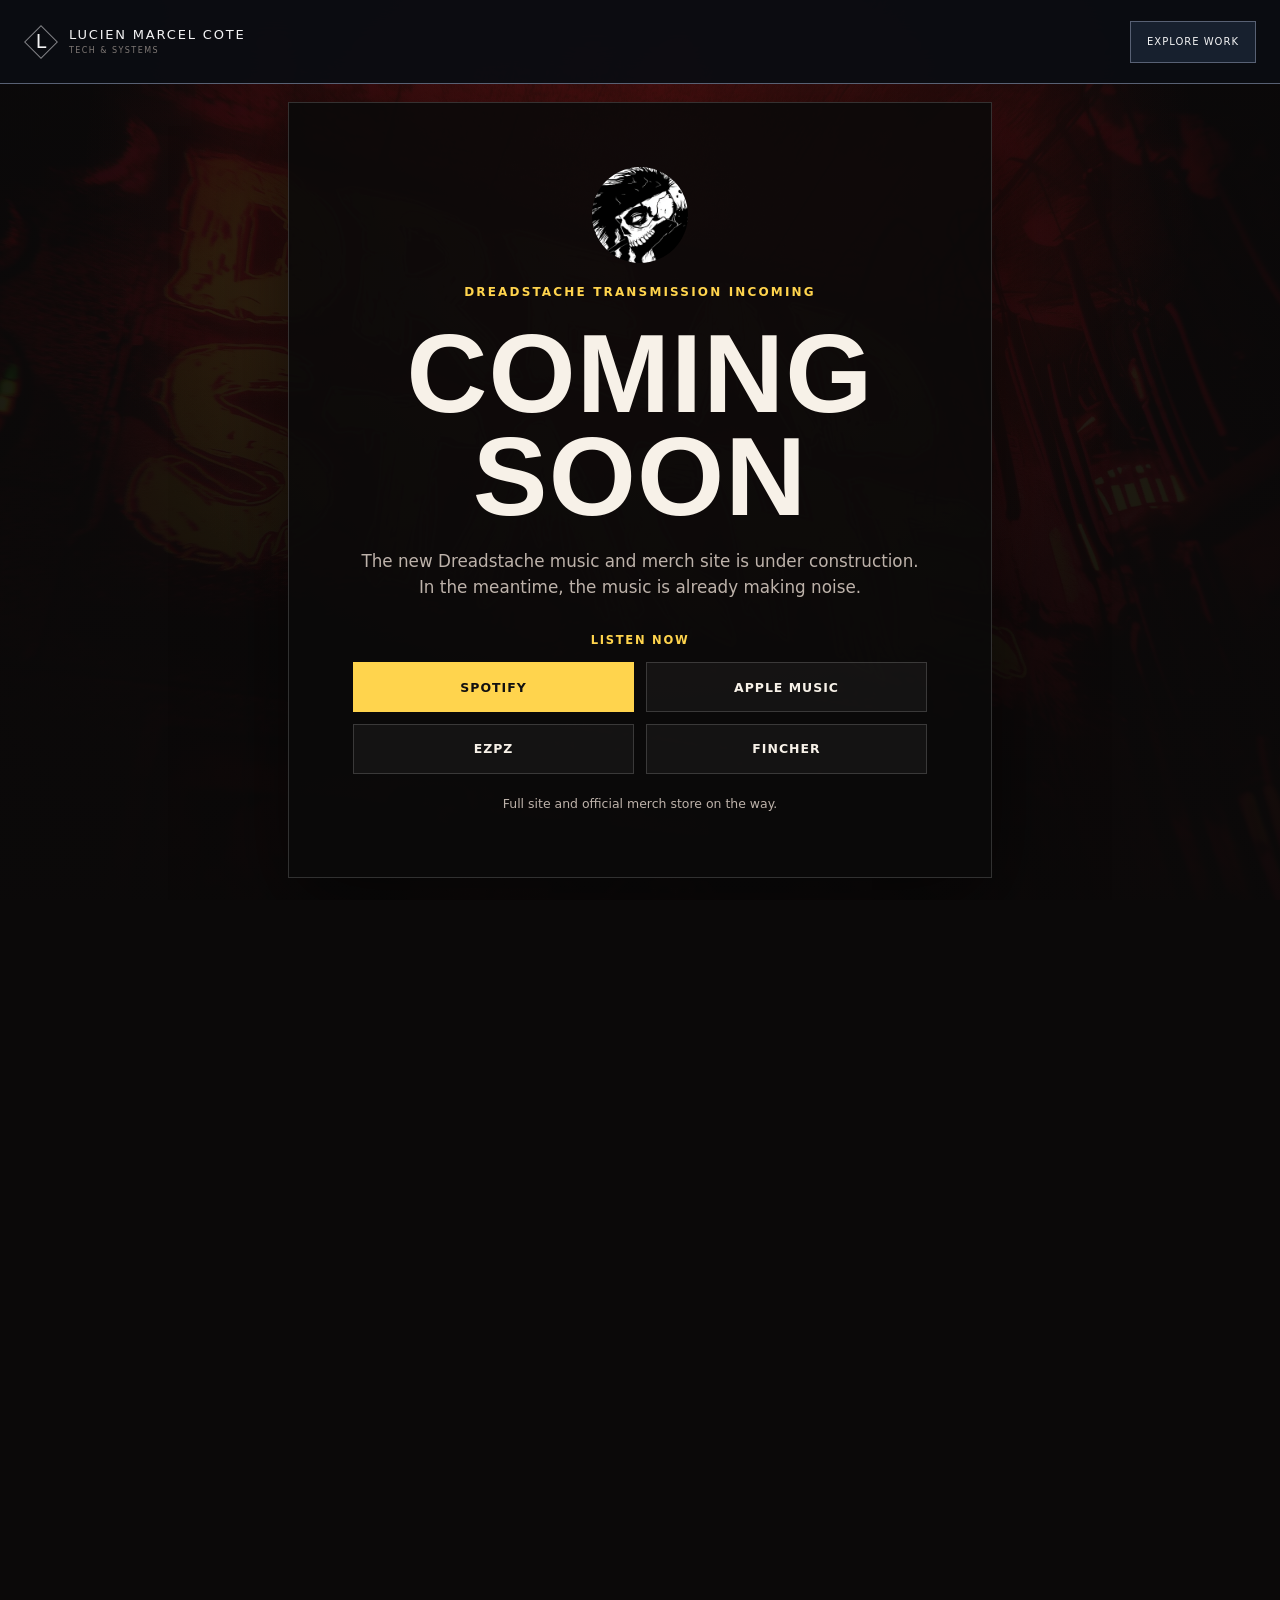
<file: index.html>
<!doctype html>
<html lang="en">
<head>
  <meta charset="utf-8">
  <meta name="viewport" content="width=device-width, initial-scale=1">
  <meta name="description" content="Dreadstache music, releases, and the future home of official merch. The new site is under construction.">
  <meta name="author" content="Lucien Marcel Coté">
  <meta name="theme-color" content="#0b0909">
  <link rel="canonical" href="https://music.luccote.com/">
  <meta property="og:type" content="website">
  <meta property="og:site_name" content="Dreadstache">
  <meta property="og:title" content="Dreadstache | New Transmission Incoming">
  <meta property="og:description" content="Listen now. The full Dreadstache site and official merch store are coming soon.">
  <meta property="og:url" content="https://music.luccote.com/">
  <meta property="og:image" content="https://music.luccote.com/assets/images/dreadstache-hero.png">
  <meta property="og:image:alt" content="Black-and-white Dreadstache skull illustration">
  <meta name="twitter:card" content="summary_large_image">
  <meta name="twitter:title" content="Dreadstache | New Transmission Incoming">
  <meta name="twitter:description" content="Music is live. The full site and official merch store are coming soon.">
  <meta name="twitter:image" content="https://music.luccote.com/assets/images/dreadstache-hero.png">
  <title>Dreadstache | Music & Merch Coming Soon</title>
  <link rel="stylesheet" href="styles.css?v=identity-4">
<script defer src="/explore-menu.js?v=identity-4"></script>
</head>
<body class="site-under-construction">
  <a class="skip-link" href="#main">Skip to content</a>

  <div class="coming-soon-overlay" role="dialog" aria-modal="true" aria-labelledby="coming-soon-title" aria-describedby="coming-soon-description">
    <div class="coming-soon-card">
      <img class="coming-soon-mark" src="assets/images/dreadstache-mark.webp" width="96" height="96" alt="">
      <p class="eyebrow">Dreadstache transmission incoming</p>
      <h1 id="coming-soon-title">Coming Soon</h1>
      <p id="coming-soon-description" class="coming-soon-copy">The new Dreadstache music and merch site is under construction. In the meantime, the music is already making noise.</p>
      <p class="coming-soon-prompt">Listen now</p>
      <div class="coming-soon-links" aria-label="Listen to Dreadstache">
        <a class="button primary" href="https://open.spotify.com/search/Dreadstache">Spotify</a>
        <a class="button secondary" href="https://music.apple.com/us/artist/dreadstache/1808518197">Apple Music</a>
        <a class="button secondary" href="https://music.apple.com/us/album/ezpz/1838562282?i=1838562287">Ezpz</a>
        <a class="button secondary" href="https://music.apple.com/us/album/fincher/1838877099?i=1838877100">Fincher</a>
      </div>
      <p class="coming-soon-note">Full site and official merch store on the way.</p>
    </div>
  </div>

  <header class="site-header">
    <div class="brand"><span class="brandmark" aria-hidden="true">L</span><span class="identity-copy"><strong>LUCIEN MARCEL COTE</strong><small>MUSIC / SOUND</small></span></div>
    <nav aria-label="Primary navigation">
      <a href="#listen">Listen</a>
      <a href="#merch">Merch</a>
      <a href="#connect">Connect</a>
      <a href="https://www.luccote.com/">Luc Cote</a>
    </nav>
  </header>

  <main id="main">
    <section id="top" class="hero">
      <div class="hero-art" role="img" aria-label="Dreadstache skull artwork"></div>
      <div class="hero-copy">
        <p class="eyebrow">Transmission in progress</p>
        <h1>Dreadstache is rebuilding the signal.</h1>
        <p class="lede">The music is live. A new home for releases, visual experiments, production notes, and official merchandise is under construction.</p>
        <div class="actions">
          <a class="button primary" href="#listen">Listen now</a>
          <a class="button secondary" href="#merch">Merch incoming</a>
        </div>
        <p class="status"><span aria-hidden="true"></span> New site online. Full archive and shop coming soon.</p>
      </div>
    </section>

    <section id="listen" class="section listen-section">
      <div>
        <p class="eyebrow">Available now</p>
        <h2>Find the current releases.</h2>
        <p class="section-copy">Start with <em>Ezpz</em> and <em>Fincher</em>. More direct platform links will join the signal as each official artist page is verified.</p>
      </div>
      <div class="link-grid">
        <a class="platform-card" href="https://open.spotify.com/search/Dreadstache">
          <span>Stream</span><strong>Spotify</strong><small>Find Dreadstache →</small>
        </a>
        <a class="platform-card" href="https://music.apple.com/us/artist/dreadstache/1808518197">
          <span>Listen</span><strong>Apple Music</strong><small>Dreadstache artist page →</small>
        </a>
        <a class="platform-card" href="https://music.apple.com/us/album/ezpz/1838562282?i=1838562287">
          <span>Featured release</span><strong>Ezpz</strong><small>Listen on Apple Music →</small>
        </a>
        <a class="platform-card" href="https://music.apple.com/us/album/fincher/1838877099?i=1838877100">
          <span>Featured release</span><strong>Fincher</strong><small>Listen on Apple Music →</small>
        </a>
      </div>
    </section>

    <section id="merch" class="merch-section">
      <div class="merch-copy">
        <p class="eyebrow">Wear the noise</p>
        <h2>Official merch is coming soon.</h2>
        <p>Artwork, apparel, limited drops, and strange objects from the Dreadstache laboratory are being assembled now.</p>
        <span class="coming-soon">Shop signal pending</span>
      </div>
    </section>

    <section id="connect" class="section connect-section">
      <div>
        <p class="eyebrow">Stay connected</p>
        <h2>Follow the work between releases.</h2>
      </div>
      <div class="connect-links">
        <a href="https://bsky.app/profile/dreadstache.bsky.social"><strong>Bluesky</strong><span>@dreadstache.bsky.social</span></a>
        <a href="https://github.com/dreadstache"><strong>GitHub</strong><span>Sites, tools, and experiments</span></a>
        <a href="https://www.luccote.com/"><strong>Luc Cote</strong><span>Multidisciplinary portfolio</span></a>
        <a href="https://games.luccote.com/"><strong>Games, Film & 3D</strong><span>Interactive portfolio</span></a>
      </div>
    </section>
  </main>

  <footer>
    <img src="assets/images/dreadstache-mark.webp" alt="Dreadstache skull mark" width="72" height="72">
    <p><strong>Dreadstache</strong><span>Music for machines with scars.</span></p>
    <small>© <span id="year">2026</span> Dreadstache. Built inside the Luc Cote creative ecosystem.</small>
  </footer>
  <script>document.querySelector("#year").textContent = new Date().getFullYear();</script>
</body>
</html>
</file>
<file: styles.css>
:root {
  --bg: #0b0909;
  --panel: #151010;
  --paper: #f2eee7;
  --ink: #111010;
  --text: #f7f1e8;
  --muted: #bdb2aa;
  --red: #ef291f;
  --yellow: #ffd44d;
  --line: rgba(255,255,255,.16);
  --max: 1180px;
}

* { box-sizing: border-box; }
html { scroll-behavior: smooth; }
body { margin: 0; color: var(--text); background: var(--bg); font-family: Inter, ui-sans-serif, system-ui, -apple-system, BlinkMacSystemFont, "Segoe UI", sans-serif; line-height: 1.55; }
.site-under-construction { overflow: hidden; }
.site-under-construction > :not(.coming-soon-overlay) { visibility: hidden; }
a { color: inherit; }
.skip-link { position: fixed; top: -6rem; left: 1rem; z-index: 100; padding: .8rem 1rem; color: var(--ink); background: var(--paper); }
.skip-link:focus { top: 1rem; }

.coming-soon-overlay {
  position: fixed;
  inset: 0;
  z-index: 90;
  display: grid;
  place-items: center;
  overflow-y: auto;
  padding: 1.25rem;
  background:
    radial-gradient(circle at 50% 20%, rgba(239,41,31,.2), transparent 35rem),
    linear-gradient(rgba(11,9,9,.88), rgba(11,9,9,.97)),
    url("assets/images/dreadstache-backdrop.webp") center / cover no-repeat;
}
.coming-soon-card {
  width: min(44rem, 100%);
  padding: clamp(1.75rem, 5vw, 4rem);
  text-align: center;
  border: 1px solid var(--line);
  background: rgba(11,9,9,.9);
  box-shadow: 0 1.5rem 5rem rgba(0,0,0,.55);
}
.coming-soon-mark { display: block; margin: 0 auto 1.25rem; border-radius: 50%; object-fit: cover; }
.coming-soon-card .eyebrow { margin-bottom: 1.25rem; }
.coming-soon-card h1 { max-width: none; font-size: clamp(3.8rem, 11vw, 7rem); }
.coming-soon-copy { max-width: 37rem; margin: 1.25rem auto 0; color: var(--muted); font-size: 1.05rem; }
.coming-soon-prompt { margin: 2rem 0 .8rem; color: var(--yellow); text-transform: uppercase; letter-spacing: .15em; font-size: .72rem; font-weight: 900; }
.coming-soon-links { display: grid; grid-template-columns: repeat(2, minmax(0, 1fr)); gap: .75rem; }
.coming-soon-links .button { width: 100%; }
.coming-soon-note { margin: 1.25rem 0 0; color: var(--muted); font-size: .78rem; }

.site-header { position: sticky; top: 0; left: 0; right: 0; z-index: 50; background: rgba(11,9,9,.94); backdrop-filter: blur(18px); display: flex; align-items: center; justify-content: space-between; gap: 2rem; width: 100%; margin: 0; padding: 1.2rem max(1.25rem, calc((100vw - var(--max))/2)); border-bottom: 1px solid var(--line); }
.brand { display: flex; align-items: center; gap: .75rem; text-decoration: none; text-transform: uppercase; letter-spacing: .08em; }
.brand img { border-radius: 50%; object-fit: cover; }
.brand strong, .brand small { display: block; }
.brand small { color: var(--muted); font-size: .62rem; }
.site-header > nav { display: flex; gap: 1.15rem; align-items: center; }
.site-header > nav a { color: var(--muted); font-size: .86rem; font-weight: 750; text-decoration: none; }
.site-header > nav a:hover, .site-header > nav a:focus-visible { color: var(--yellow); }

.hero { position: relative; min-height: 100svh; display: grid; grid-template-columns: minmax(0, 1.1fr) minmax(25rem, .9fr); align-items: stretch; overflow: hidden; }
.hero::after { content: ""; position: absolute; inset: 0; pointer-events: none; background: linear-gradient(90deg, transparent 35%, rgba(11,9,9,.15) 55%, var(--bg) 82%); }
.hero-art { min-height: 44rem; background: #000 url("assets/images/dreadstache-hero.webp") center / cover no-repeat; filter: contrast(1.05); }
.hero-copy { position: relative; z-index: 2; display: flex; flex-direction: column; justify-content: center; padding: 8rem max(1.25rem, calc((100vw - var(--max))/2)) 4rem 4rem; }
.eyebrow { margin: 0 0 1rem; color: var(--yellow); text-transform: uppercase; letter-spacing: .18em; font-size: .75rem; font-weight: 900; }
h1, h2 { margin: 0; font-family: Impact, Haettenschweiler, "Arial Narrow Bold", sans-serif; text-transform: uppercase; line-height: .92; letter-spacing: .01em; }
h1 { max-width: 9ch; font-size: clamp(4rem, 7vw, 7.8rem); }
h2 { max-width: 12ch; font-size: clamp(3rem, 6vw, 6rem); }
.lede, .section-copy { max-width: 56ch; color: var(--muted); font-size: 1.08rem; }
.actions { display: flex; flex-wrap: wrap; gap: .8rem; margin: 1.8rem 0; }
.button { display: inline-flex; min-height: 3.1rem; align-items: center; justify-content: center; padding: .75rem 1.15rem; border: 1px solid var(--line); text-decoration: none; text-transform: uppercase; letter-spacing: .08em; font-size: .78rem; font-weight: 900; }
.button.primary { color: var(--ink); background: var(--yellow); border-color: var(--yellow); }
.button.secondary { background: rgba(255,255,255,.04); }
.status { display: flex; gap: .6rem; align-items: center; color: var(--muted); font-size: .82rem; }
.status span { width: .65rem; height: .65rem; border-radius: 50%; background: var(--red); box-shadow: 0 0 18px var(--red); animation: pulse 2s ease-in-out infinite; }
@keyframes pulse { 50% { opacity: .4; transform: scale(.78); } }

.section { width: min(var(--max), calc(100% - 2.5rem)); margin: auto; padding: 7rem 0; }
.listen-section { display: grid; grid-template-columns: .85fr 1.15fr; gap: 5rem; align-items: start; }
.link-grid { display: grid; grid-template-columns: repeat(2, minmax(0, 1fr)); gap: 1rem; }
.platform-card { display: grid; min-height: 12rem; align-content: end; padding: 1.4rem; border: 1px solid var(--line); background: linear-gradient(145deg, rgba(239,41,31,.08), transparent 60%), var(--panel); text-decoration: none; transition: transform .2s ease, border-color .2s ease; }
.platform-card:hover, .platform-card:focus-visible { transform: translateY(-4px); border-color: var(--yellow); }
.platform-card span { color: var(--red); text-transform: uppercase; letter-spacing: .14em; font-size: .65rem; font-weight: 900; }
.platform-card strong { margin: .35rem 0; font-size: 1.45rem; }
.platform-card small { color: var(--muted); }

.merch-section { position: relative; display: grid; min-height: 38rem; place-items: center; overflow: hidden; padding: 5rem 1.25rem; background: linear-gradient(rgba(120,0,0,.28), rgba(11,9,9,.86)), url("assets/images/dreadstache-backdrop.webp") center / cover no-repeat; background-attachment: fixed; }
.merch-section::before { content: ""; position: absolute; inset: 0; border-block: 1px solid var(--line); }
.merch-copy { position: relative; max-width: 760px; padding: clamp(2rem, 5vw, 5rem); text-align: center; background: rgba(11,9,9,.82); border: 1px solid var(--line); backdrop-filter: blur(8px); }
.merch-copy h2 { max-width: none; }
.merch-copy p:not(.eyebrow) { color: var(--muted); }
.coming-soon { display: inline-block; margin-top: 1.5rem; padding: .55rem .75rem; color: var(--yellow); border: 1px solid var(--yellow); text-transform: uppercase; letter-spacing: .12em; font-size: .72rem; font-weight: 900; }

.connect-section { display: grid; grid-template-columns: .85fr 1.15fr; gap: 5rem; }
.connect-links { display: grid; border-top: 1px solid var(--line); }
.connect-links a { display: flex; justify-content: space-between; gap: 1.5rem; padding: 1.15rem 0; border-bottom: 1px solid var(--line); text-decoration: none; }
.connect-links a:hover strong { color: var(--yellow); }
.connect-links span { color: var(--muted); text-align: right; }

footer { display: grid; grid-template-columns: auto 1fr auto; align-items: center; gap: 1rem; padding: 2rem max(1.25rem, calc((100vw - var(--max))/2)); border-top: 1px solid var(--line); }
footer img { border-radius: 50%; object-fit: cover; }
footer p { margin: 0; }
footer p strong, footer p span { display: block; }
footer p span, footer small { color: var(--muted); }

@media (max-width: 850px) {
  .site-header { flex-wrap: wrap; }
  .site-header > nav { width: 100%; overflow-x: auto; padding-bottom: .3rem; }
  .hero { min-height: auto; grid-template-columns: 1fr; }
  .hero::after { background: linear-gradient(180deg, transparent 24%, var(--bg) 64%); }
  .hero-art { min-height: 68vw; }
  .hero-copy { margin-top: -8rem; padding: 4rem 1.25rem 5rem; }
  .listen-section, .connect-section { grid-template-columns: 1fr; gap: 2.5rem; }
  .merch-section { background-attachment: scroll; }
  footer { grid-template-columns: auto 1fr; }
  footer small { grid-column: 1 / -1; }
}

@media (max-width: 560px) {
  .coming-soon-overlay { padding: .75rem; }
  .coming-soon-card { padding: 1.5rem 1rem; }
  .coming-soon-mark { width: 72px; height: 72px; }
  .coming-soon-links { grid-template-columns: 1fr; }
  h1 { font-size: clamp(3rem, 14vw, 4rem); }
  .hero-copy .actions { display: grid; }
  .hero-copy .button { width: 100%; }
  .link-grid { grid-template-columns: 1fr; }
  .connect-links a { display: grid; }
  .connect-links span { text-align: left; }
}

@media (max-height: 760px) and (min-width: 561px) {
  .coming-soon-card { padding: 1.25rem 2.5rem; }
  .coming-soon-mark { width: 64px; height: 64px; margin-bottom: .75rem; }
  .coming-soon-card .eyebrow { margin-bottom: .65rem; }
  .coming-soon-card h1 { font-size: 5rem; }
  .coming-soon-copy { margin-top: .7rem; font-size: .95rem; }
  .coming-soon-prompt { margin-top: 1rem; }
  .coming-soon-note { margin-top: .75rem; }
}

@media (prefers-reduced-motion: reduce) {
  html { scroll-behavior: auto; }
  *, *::before, *::after { animation-duration: .01ms !important; animation-iteration-count: 1 !important; transition-duration: .01ms !important; }
}

html { scroll-padding-top:140px; }

.site-under-construction > .shared-site-header { visibility:visible; position:fixed; top:0; left:0; right:0; }
.site-under-construction .coming-soon-overlay { padding-top:100px; }

/* Shared identity proportions across the portfolio sites. */
.site-header, .topbar, .shared-site-header { position:sticky; top:0; z-index:1000; display:flex; align-items:center; justify-content:space-between; gap:16px; width:100%; height:84px; min-height:84px; margin:0; padding:0 24px; flex-wrap:nowrap; }
.site-header .brand, .topbar .brand, .shared-site-header .brand { display:flex; align-items:center; gap:11px; min-width:0; flex:0 1 290px; color:inherit; text-decoration:none; line-height:1.2; letter-spacing:.13em; }
.site-header .brandmark, .topbar .brandmark, .shared-site-header .brandmark { position:relative; display:grid; place-items:center; flex:0 0 34px; width:34px; height:34px; font-size:19px; font-weight:500; letter-spacing:0; text-indent:0; }
.site-header .brandmark::before, .topbar .brandmark::before, .shared-site-header .brandmark::before { content:""; position:absolute; inset:5px; border:1px solid currentColor; opacity:.5; transform:rotate(45deg); }
.identity-copy { min-width:0; }
.brand .identity-copy strong { display:block; font-size:13px; font-weight:500; text-transform:uppercase; white-space:nowrap; }
.brand .identity-copy small { display:block; margin-top:3px; font-size:8px; font-weight:400; letter-spacing:.18em; text-transform:uppercase; opacity:.65; white-space:nowrap; }
.site-header > nav, .topbar > nav { flex:1 1 auto; justify-content:center; margin:0; }
.site-header > details, .topbar > details, .shared-site-header > details { flex:0 0 auto; margin:0 0 0 auto; }
.site-header > details > summary, .topbar > details > summary, .shared-site-header > details > summary { display:flex; align-items:center; justify-content:center; gap:10px; box-sizing:border-box; height:42px; padding:0 16px; border-radius:0; font-size:10px; font-weight:400; line-height:1; letter-spacing:.1em; text-transform:uppercase; white-space:nowrap; }
html { scroll-padding-top:100px; }
@media(max-width:1100px) { .site-header > nav, .topbar > nav { display:none; } }
@media(max-width:680px) {
 .site-header, .topbar, .shared-site-header { height:70px; min-height:70px; gap:10px; padding:0 14px; }
 .site-header .brand, .topbar .brand, .shared-site-header .brand { gap:8px; flex-basis:auto; }
 .site-header .brandmark, .topbar .brandmark, .shared-site-header .brandmark { width:29px; height:29px; flex-basis:29px; font-size:17px; }
 .brand .identity-copy strong { font-size:10px; letter-spacing:.08em; }
 .brand .identity-copy small { display:block; font-size:7px; letter-spacing:.1em; }
 .site-header > details > summary, .topbar > details > summary, .shared-site-header > details > summary { height:36px; gap:6px; padding:0 10px; font-size:8px; }
 html { scroll-padding-top:86px; }
}
@media print { .site-header, .topbar, .shared-site-header { display:none; } }
</file>
